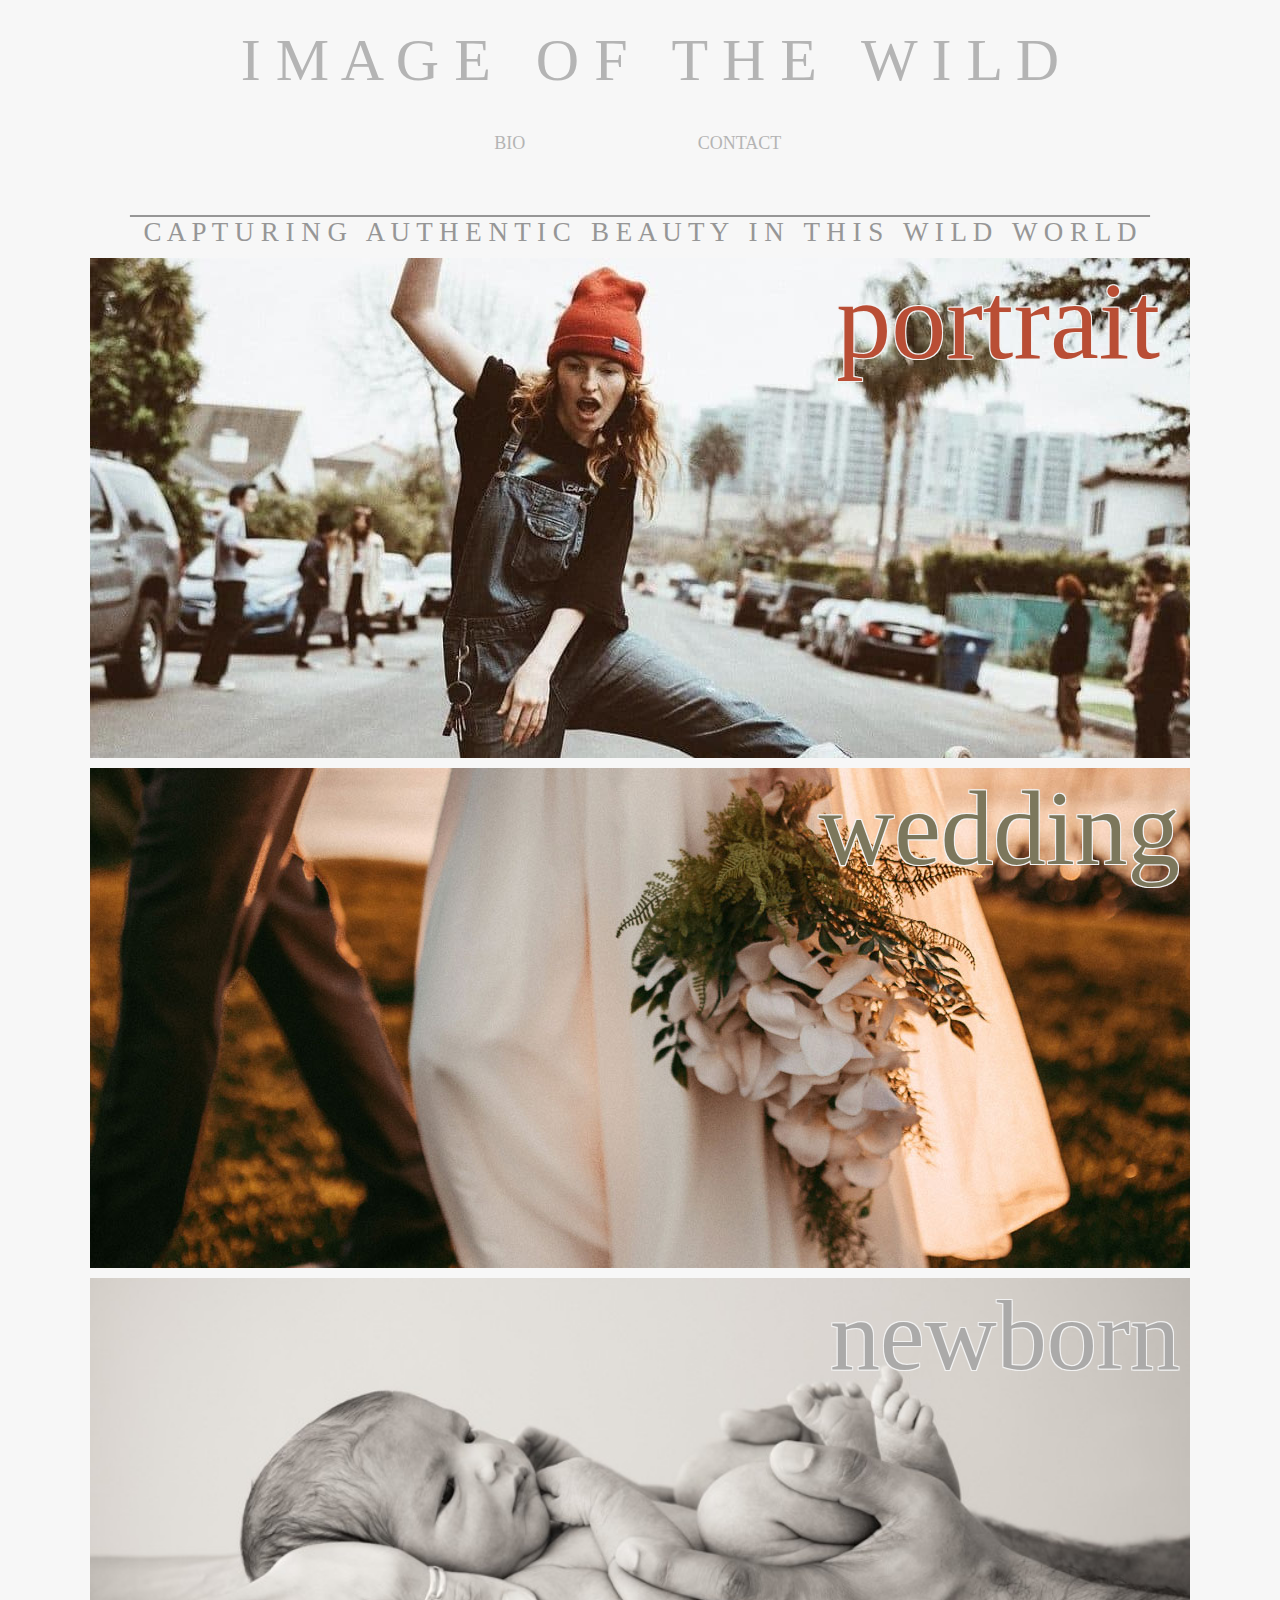
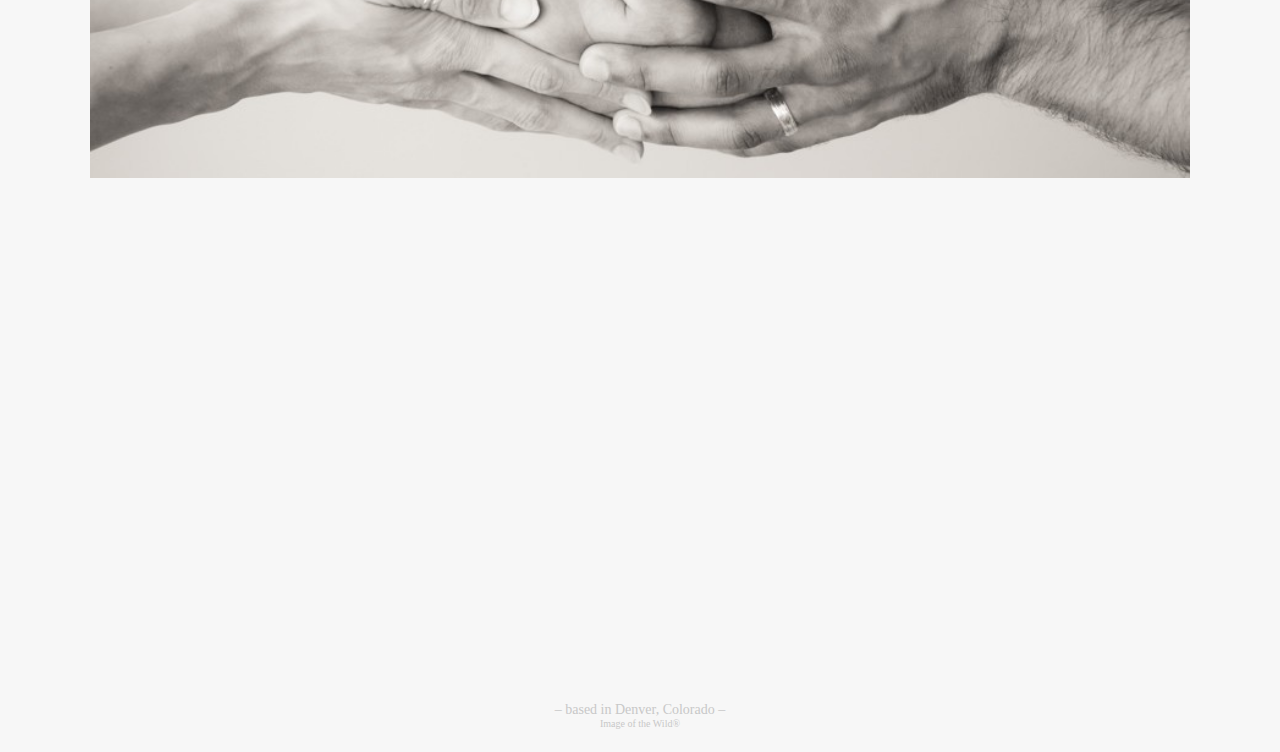
<file: index.html>
<!-- to-do list:
JS - embed payment screen (booking fee)
CSS (png files) - social media icon links, Facebook / Insta /Tweeter
JS - embedded webforms? idk what for... contracts?
 -->

<!DOCTYPE html>
<html lang="en">
<head>
  <meta charset="utf-8">
  <meta name="viewport" content="width=device-width, initial-scale=1.0">
  <meta http-equiv="X-UA-Compatible" content="ie=edge">
  <title>Image Of The Wild</title>
  <link rel="stylesheet" href="styles.css">
  <script src="https://ajax.googleapis.com/ajax/libs/jquery/3.6.0/jquery.min.js"></script>
</head>
<body>
  <header>
    <nav class="navbar">
      <div class="home">
        <div class="compname"><a href="../index.html">  I M A G E &nbsp; O F &nbsp; T H E &nbsp; W I L D  </a></div>
      </div>
      <div>
        <ul class="biocontact">
          <li><a href="pages/bio.html"> BIO </a></li>
          <li><a href="pages/contact.html"> CONTACT </a></li>
        </ul>
      </div>
    </nav>
  </header>
  <h1></h1>
  <section>
    <div class="tagline">&nbsp; C A P T U R I N G &nbsp; A U T H E N T I C &nbsp; B E A U T Y &nbsp; I N &nbsp; T H I S &nbsp; W I L D &nbsp; W O R L D &nbsp;</div>
  </section>
  <section class="package-types">
    <div class="portraits"><p><a href="pages/portraits.html">portrait</a></p></div>
    <div class="weddings"><p> <!-- disabled <a href="pages/weddings.html"> --> wedding</p></div>
    <div class="newborns"><p> <!-- disabled <a href="pages/newborns.html"> --> newborn</p></div>
  </section>
<footer>
  <div class="footer"><a href="pages/contact.html">– based in Denver, Colorado –</a>
    <br>Image of the Wild®</br>
  </div>
  </footer>
</body>
</html>
</file>
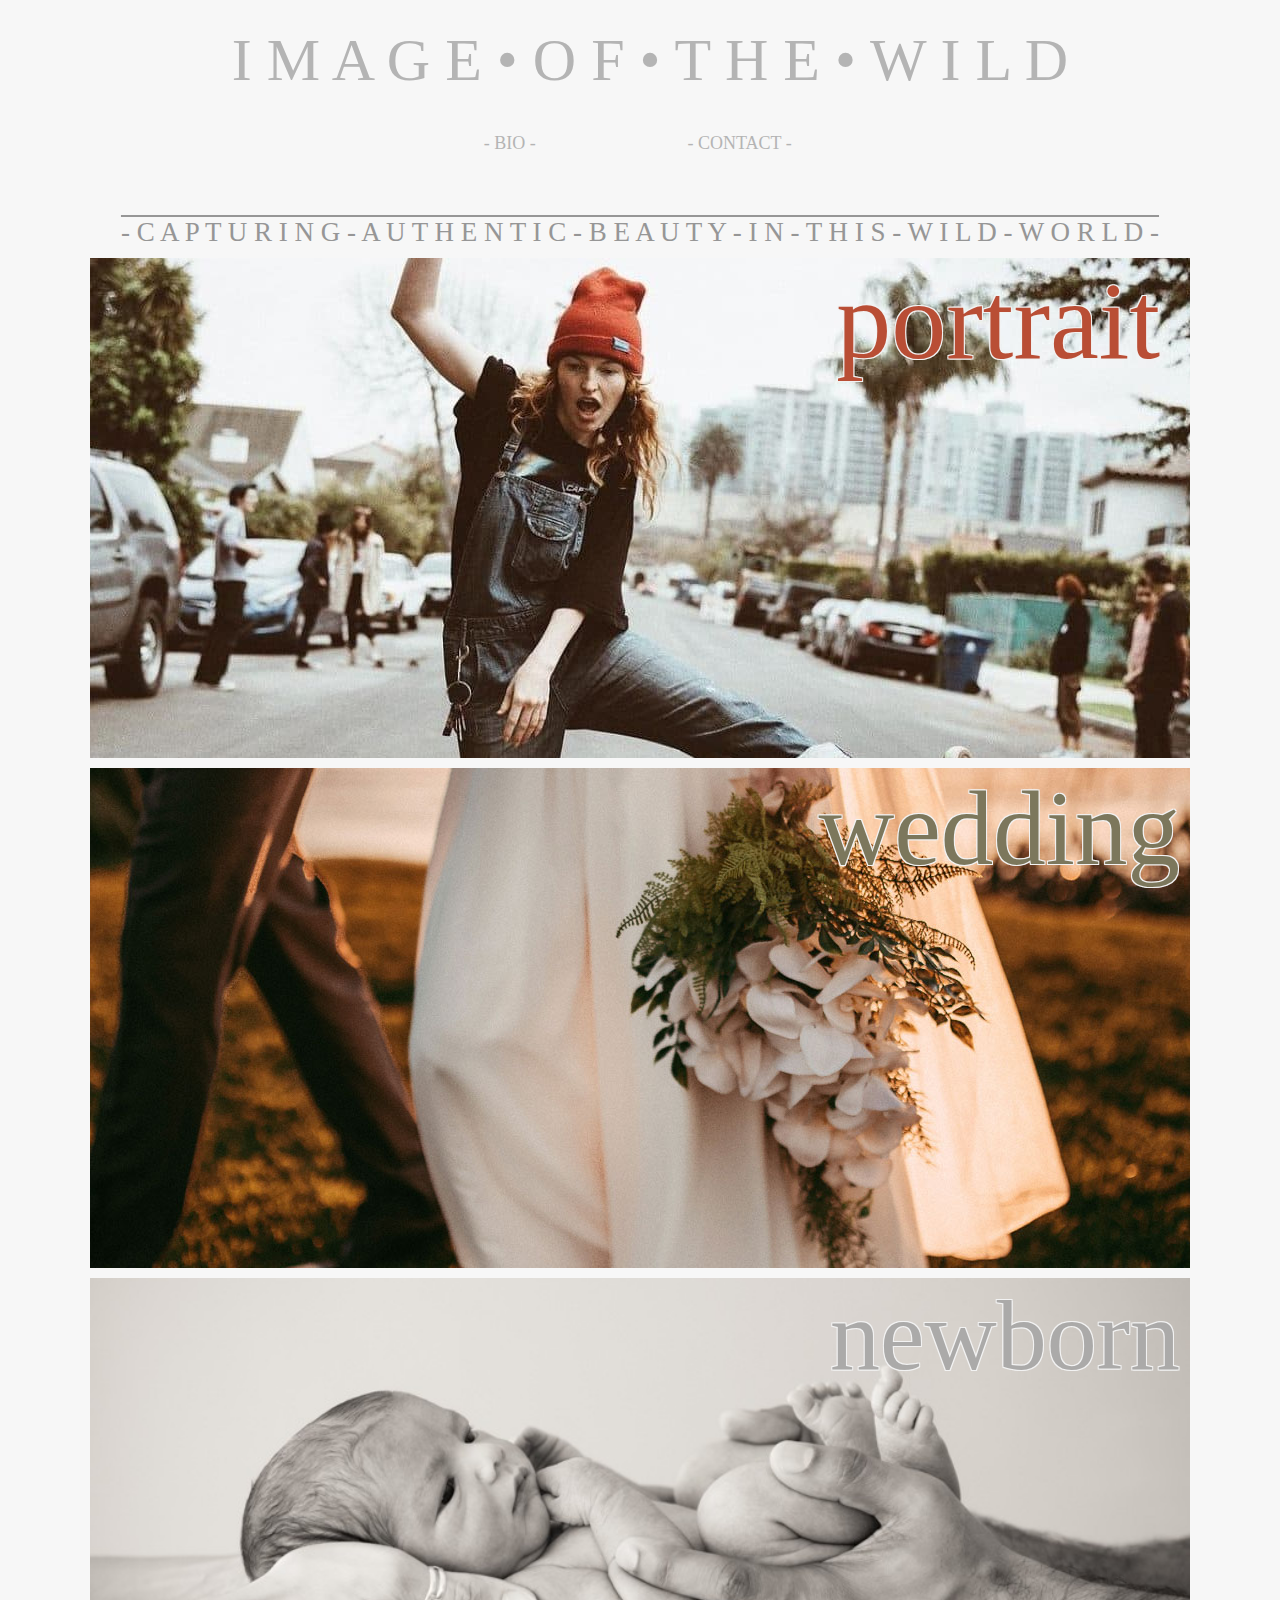
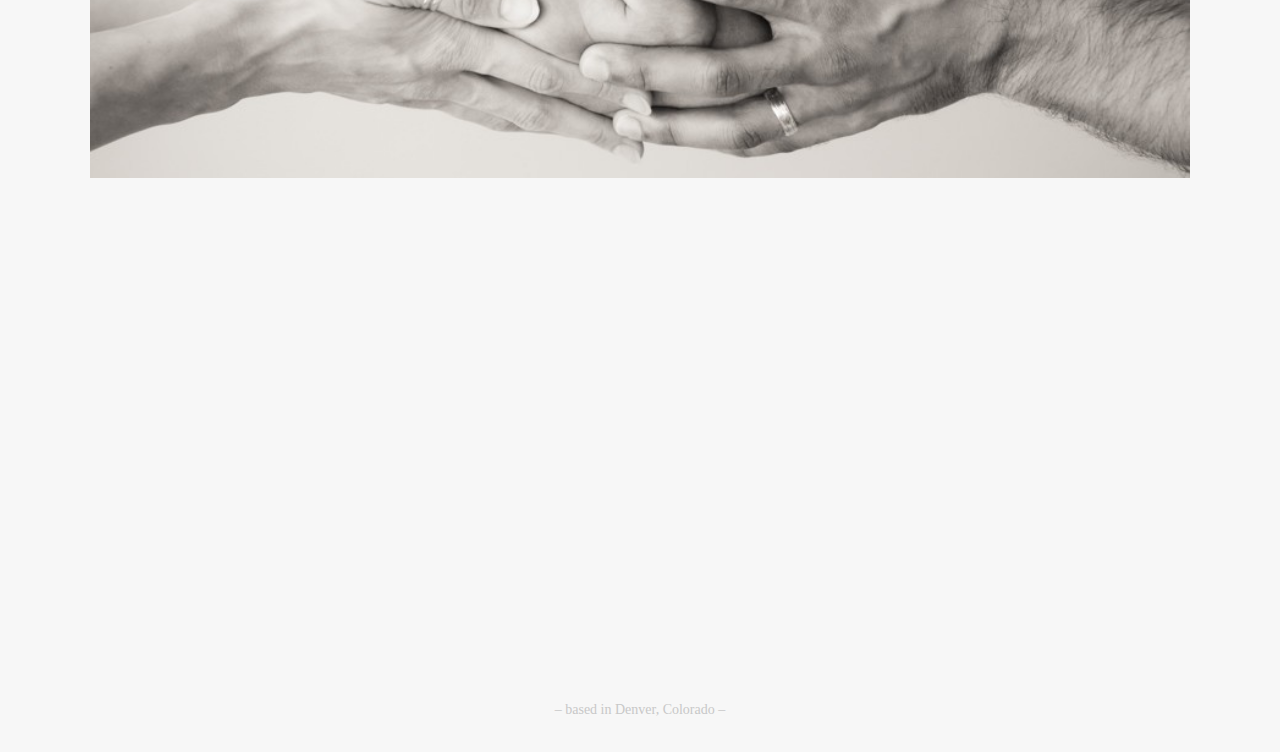
<file: wildindex.html>
<!-- to-do list:
??? - domain: NameCheap
??? - drop down Photography menu (in navbar, except home page),
JS - embed payment screen (booking fee)
JS? - social media icon links, Facebook / Insta /Tweeter
JS - embedded webforms,
??? - PROTECT display images,
HTML - copywrite, etc. in footer
>>> DONE! - CSS - images within (or next to) bio box,
>>> DONE! - CSS - fix width of home link,
>>> DONE! - CSS - link to dt Littlteton google map,
>>> DONE! - CSS - anchor nav bar,
 -->

<!DOCTYPE html>
<html lang="en">
<head>
  <meta charset="utf-8">
  <meta name="viewport" content="width=device-width, initial-scale=1.0">
  <meta http-equiv="X-UA-Compatible" content="ie=edge">
  <title>Image Of The Wild</title>
  <link rel="stylesheet" href="styles.css">
</head>
<body>
  <header>
    <nav class="navbar">
      <div class="home">
        <div class="compname"><a href="../wildindex.html">  I M A G E • O F • T H E • W I L D  </a></div>
      </div>
      <div>
        <ul class="biocontact">
          <li><a href="pages/bio.html">- BIO -</a></li>
          <li><a href="pages/contact.html">- CONTACT -</a></li>
        </ul>
      </div>
    </nav>
  </header>
  <h1></h1>
  <section>
    <div class="tagline"> - C A P T U R I N G - A U T H E N T I C - B E A U T Y - I N - T H I S - W I L D - W O R L D - </div>
  </section>
  <section class="package-types">
    <div class="portraits"><p><a href="pages/portraits.html">portrait</a></p></div>
    <div class="weddings"><p><a href="pages/weddings.html">wedding</p></div>
    <div class="newborns"><p><a href="pages/newborns.html">newborn</p></div>
  </section>
<footer>
  <div class="footer"><a href="pages/contact.html">– based in Denver, Colorado –</a>
  </div>
</footer>
</body>
</html>
</file>
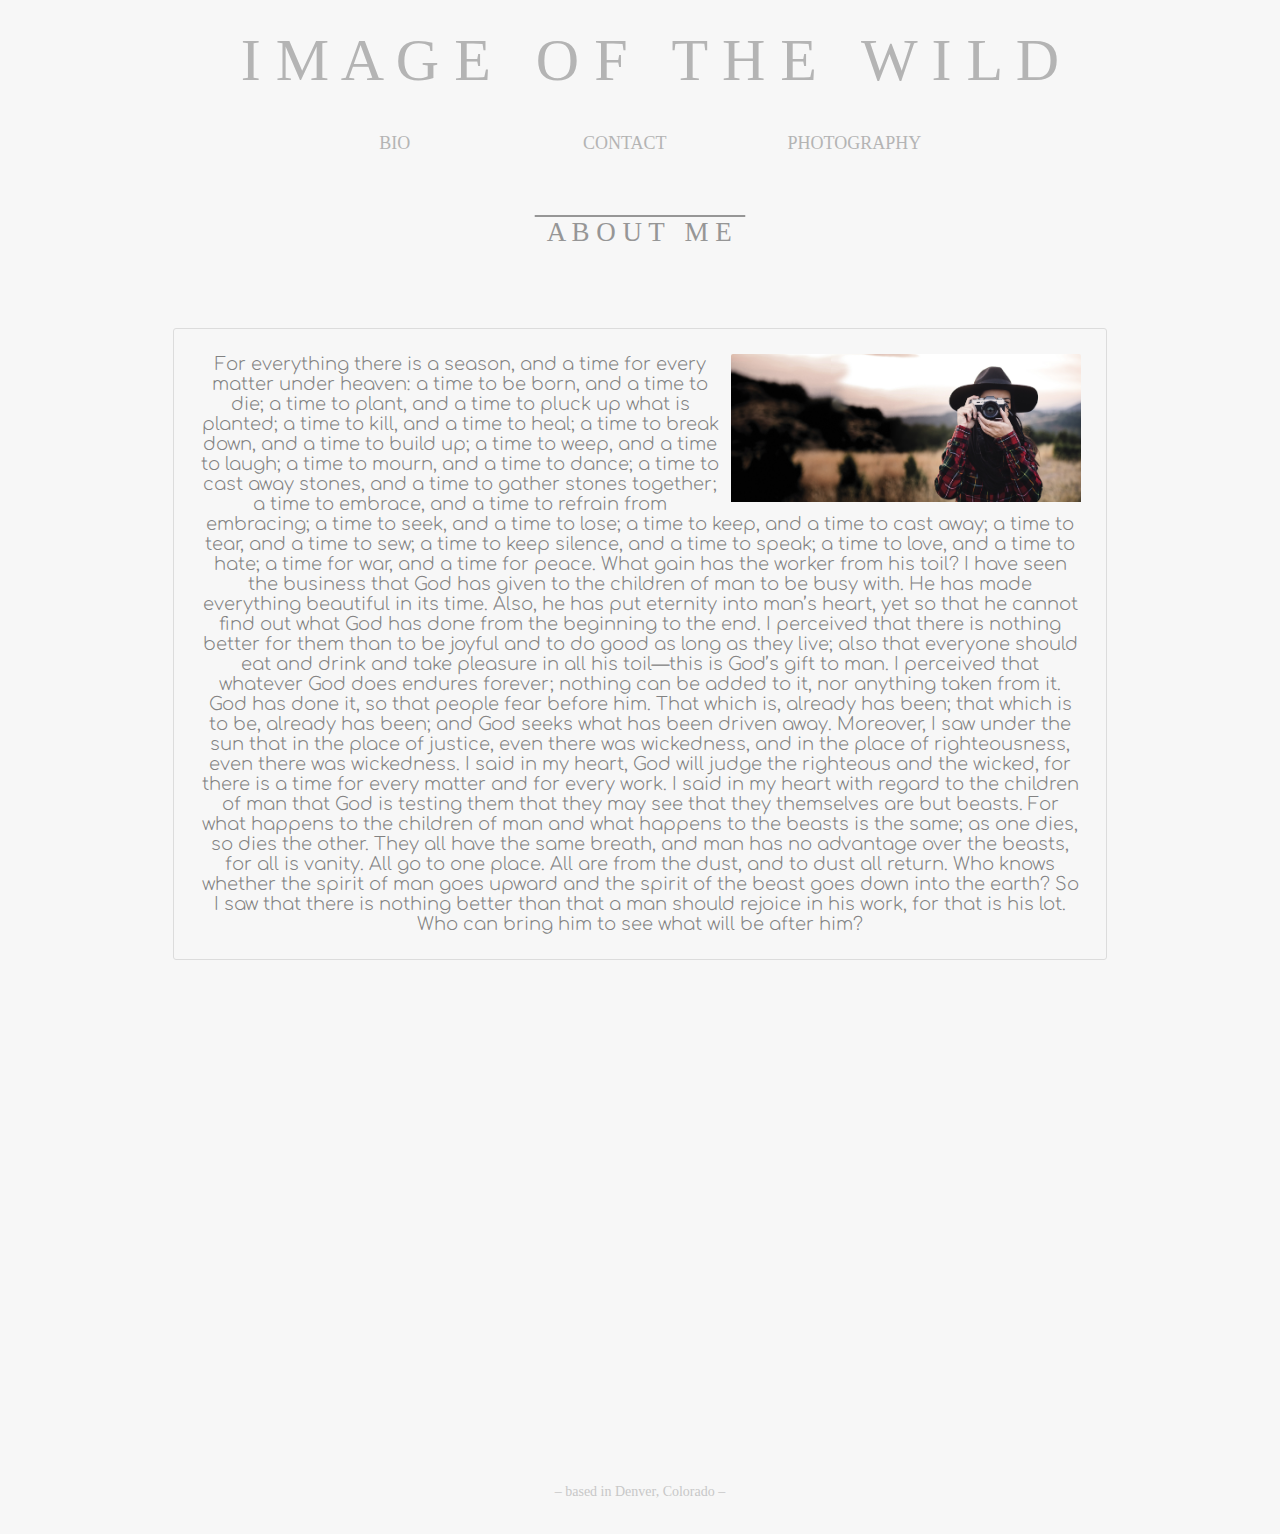
<file: pages/bio.html>
<!DOCTYPE html>
<html lang="en">
<head>
  <meta charset="utf-8">
  <meta name="viewport" content="width=device-width, initial-scale=1.0">
  <meta http-equiv="X-UA-Compatible" content="ie=edge">
  <title>Image Of The Wild</title>
  <link rel="preconnect" href="https://fonts.googleapis.com">
  <link rel="preconnect" href="https://fonts.gstatic.com" crossorigin>
  <link href="https://fonts.googleapis.com/css2?family=Comfortaa:wght@300&display=swap" rel="stylesheet">
  <link rel="stylesheet" href="../styles.css">
  <script src="https://ajax.googleapis.com/ajax/libs/jquery/3.6.0/jquery.min.js"></script>
  <script>
    $(document).ready(function(){
      $("#dropmenu").click(function(){
        $("#droplink").slideToggle();
      });
    });
  </script>
</head>
<body>
  <header>
    <nav class="navbar">
      <div class="home">
        <div class="compname"><a href="../index.html">  I M A G E &nbsp; O F &nbsp; T H E &nbsp; W I L D  </a></div>
      </div>
      <div>
        <ul class="biocontact">
          <li><a href="../pages/bio.html"> BIO </a></li>
          <li><a href="../pages/contact.html"> CONTACT </a></li>
          <li id="dropmenu"><a href="#"> PHOTOGRAPHY </a>
            <div id="droplink">
              <a href="../pages/portraits.html">portrait</a>
              <a href="#">wedding</a>
              <a href="#">newborn</a>
            </div>
          </li>
        </ul>
      </div>
    </nav>
  </header>
  <h1></h1>
  <section>
    <div class="tagline">&nbsp; A B O U T &nbsp; M E &nbsp;</div>
  </section>
  <section>
    <div id="story">
      <div id="floated"></div>For everything there is a season, and a time for every matter under heaven: a time to be born, and a time to die; a time to plant, and a time to pluck up what is planted; a time to kill, and a time to heal; a time to break down, and a time to build up; a time to weep, and a time to laugh; a time to mourn, and a time to dance; a time to cast away stones, and a time to gather stones together; a time to embrace, and a time to refrain from embracing; a time to seek, and a time to lose; a time to keep, and a time to cast away; a time to tear, and a time to sew; a time to keep silence, and a time to speak; a time to love, and a time to hate; a time for war, and a time for peace. What gain has the worker from his toil? I have seen the business that God has given to the children of man to be busy with. He has made everything beautiful in its time. Also, he has put eternity into man’s heart, yet so that he cannot find out what God has done from the beginning to the end. I perceived that there is nothing better for them than to be joyful and to do good as long as they live; also that everyone should eat and drink and take pleasure in all his toil—this is God’s gift to man. I perceived that whatever God does endures forever; nothing can be added to it, nor anything taken from it. God has done it, so that people fear before him. That which is, already has been; that which is to be, already has been; and God seeks what has been driven away. Moreover, I saw under the sun that in the place of justice, even there was wickedness, and in the place of righteousness, even there was wickedness. I said in my heart, God will judge the righteous and the wicked, for there is a time for every matter and for every work. I said in my heart with regard to the children of man that God is testing them that they may see that they themselves are but beasts. For what happens to the children of man and what happens to the beasts is the same; as one dies, so dies the other. They all have the same breath, and man has no advantage over the beasts, for all is vanity. All go to one place. All are from the dust, and to dust all return. Who knows whether the spirit of man goes upward and the spirit of the beast goes down into the earth? So I saw that there is nothing better than that a man should rejoice in his work, for that is his lot. Who can bring him to see what will be after him?
    </div>
  </section>
  <footer>
    <div class="footer"><a href="../pages/contact.html">– based in Denver, Colorado –</a>
    </div>
  </footer>
</body>
</html>
</file>
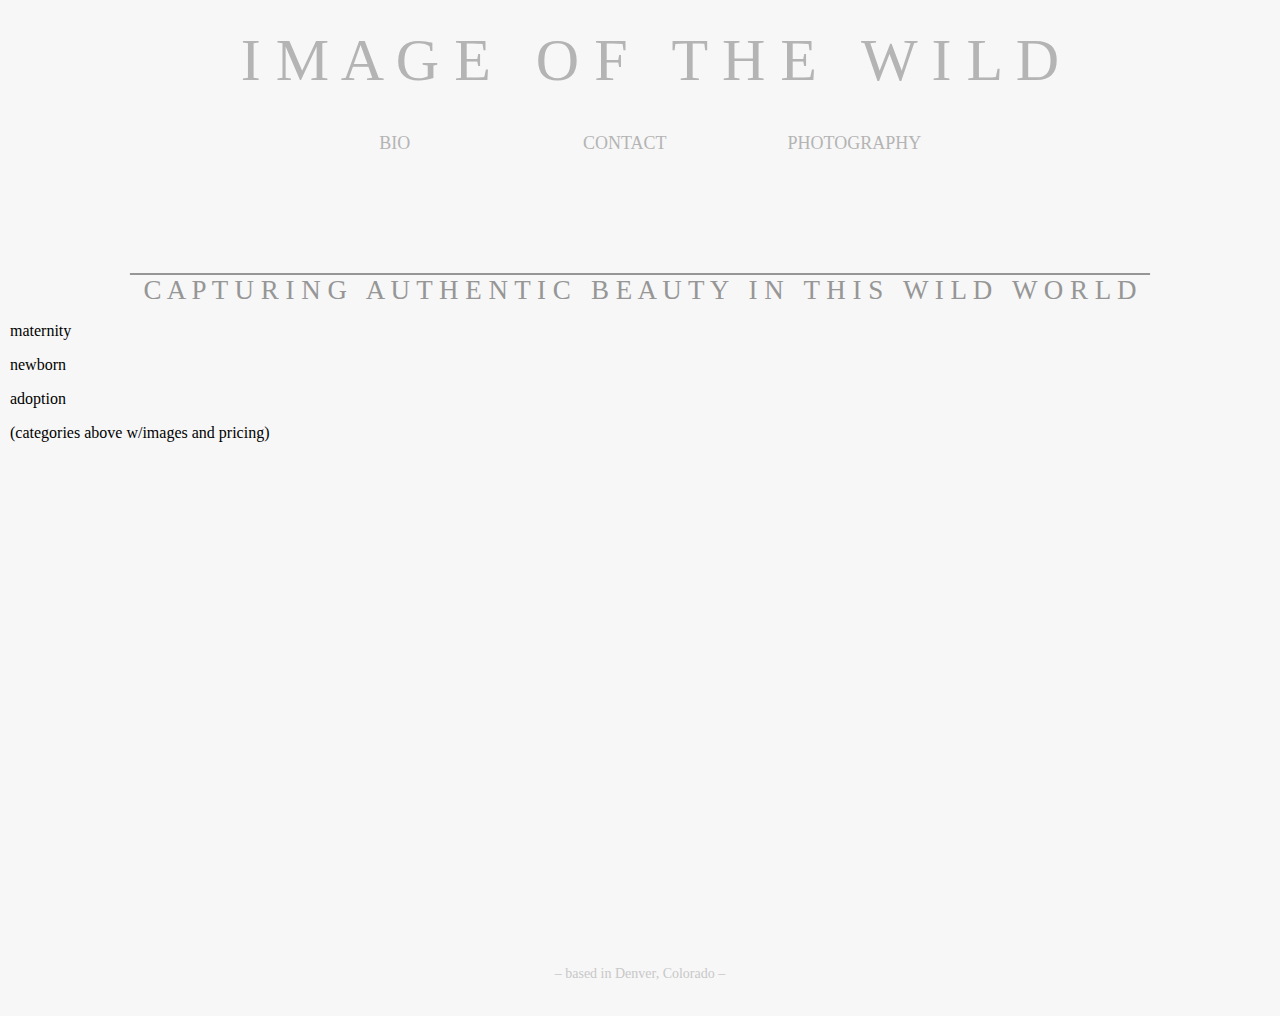
<file: pages/newborns.html>
<!DOCTYPE html>
<html lang="en">
<head>
  <meta charset="utf-8">
  <meta name="viewport" content="width=device-width, initial-scale=1.0">
  <meta http-equiv="X-UA-Compatible" content="ie=edge">
  <title>Image Of The Wild</title>
  <link rel="stylesheet" href="../styles.css">
  <script src="https://ajax.googleapis.com/ajax/libs/jquery/3.6.0/jquery.min.js"></script>
  <script>
    $(document).ready(function(){
      $("#dropmenu").click(function(){
        $("#droplink").slideToggle();
      });
    });
  </script>
</head>
<body>
  <header>
    <nav class="navbar">
      <div class="home">
        <div class="compname"><a href="../index.html"> I M A G E &nbsp; O F &nbsp; T H E &nbsp; W I L D  </a></div>
      </div>
      <div>
        <ul class="biocontact">
          <li><a href="../pages/bio.html"> BIO </a></li>
          <li><a href="../pages/contact.html"> CONTACT </a></li>
          <li id="dropmenu"><a href="#"> PHOTOGRAPHY </a>
            <div id="droplink">
            <a href="../pages/portraits.html">portrait</a>
            <a href="#">wedding</a>
            <a href="#">newborn</a>
          </li>
        </ul>
      </div>
    </nav>
  </header>
  <h1>MATERNITY, NEWBORN, and ADOPTION</h1>
  <section>
    <div class="tagline">&nbsp; C A P T U R I N G &nbsp; A U T H E N T I C &nbsp; B E A U T Y &nbsp; I N &nbsp; T H I S &nbsp; W I L D &nbsp; W O R L D &nbsp;</div>
  </section>
  <section class="portrait-types">
    <div class="maternity"><p>maternity</p></div>
    <div class="newborn"><p>newborn</p></div>
    <div class="adoption"><p>adoption</p></div>
    <div>(categories above w/images and pricing)</div>
  </section>
<footer>
  <div class="footer"><a href="../pages/contact.html">– based in Denver, Colorado –</a>
  </div>
</footer>
</body>
</html>
</file>
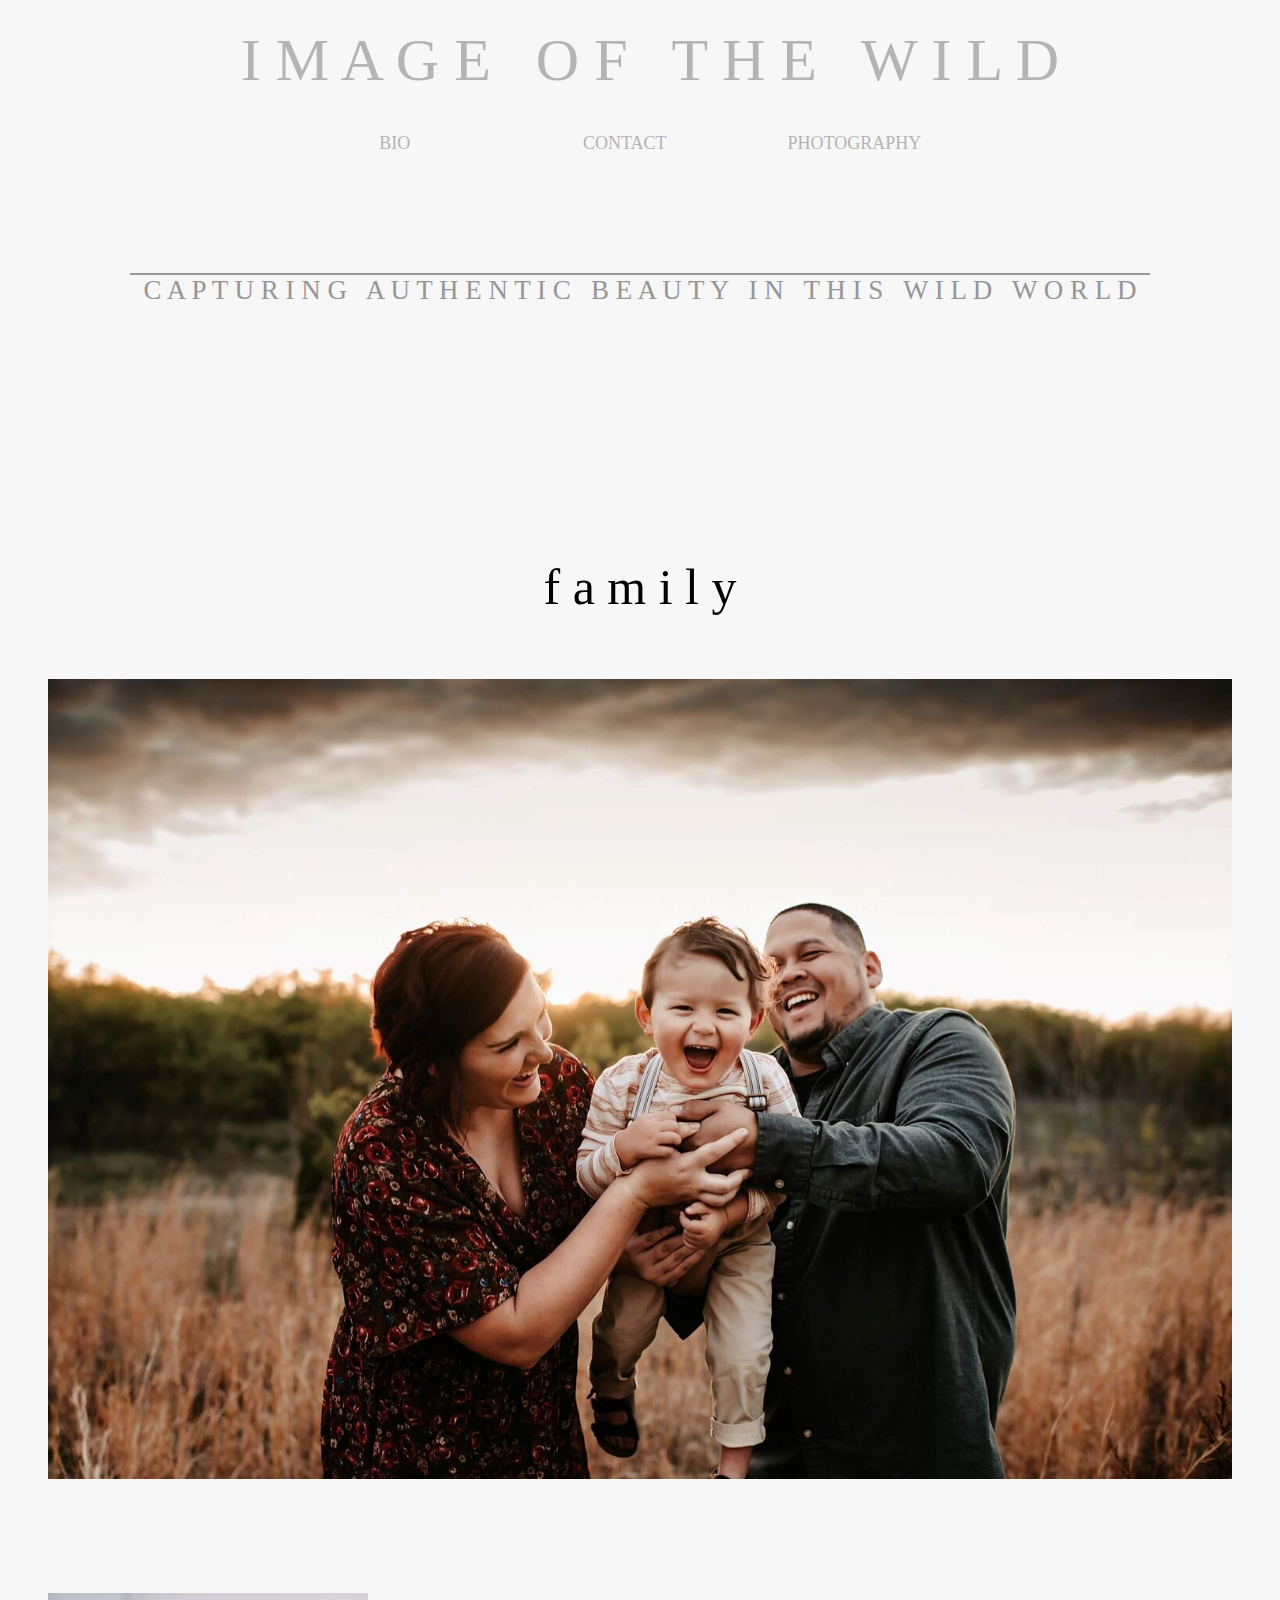
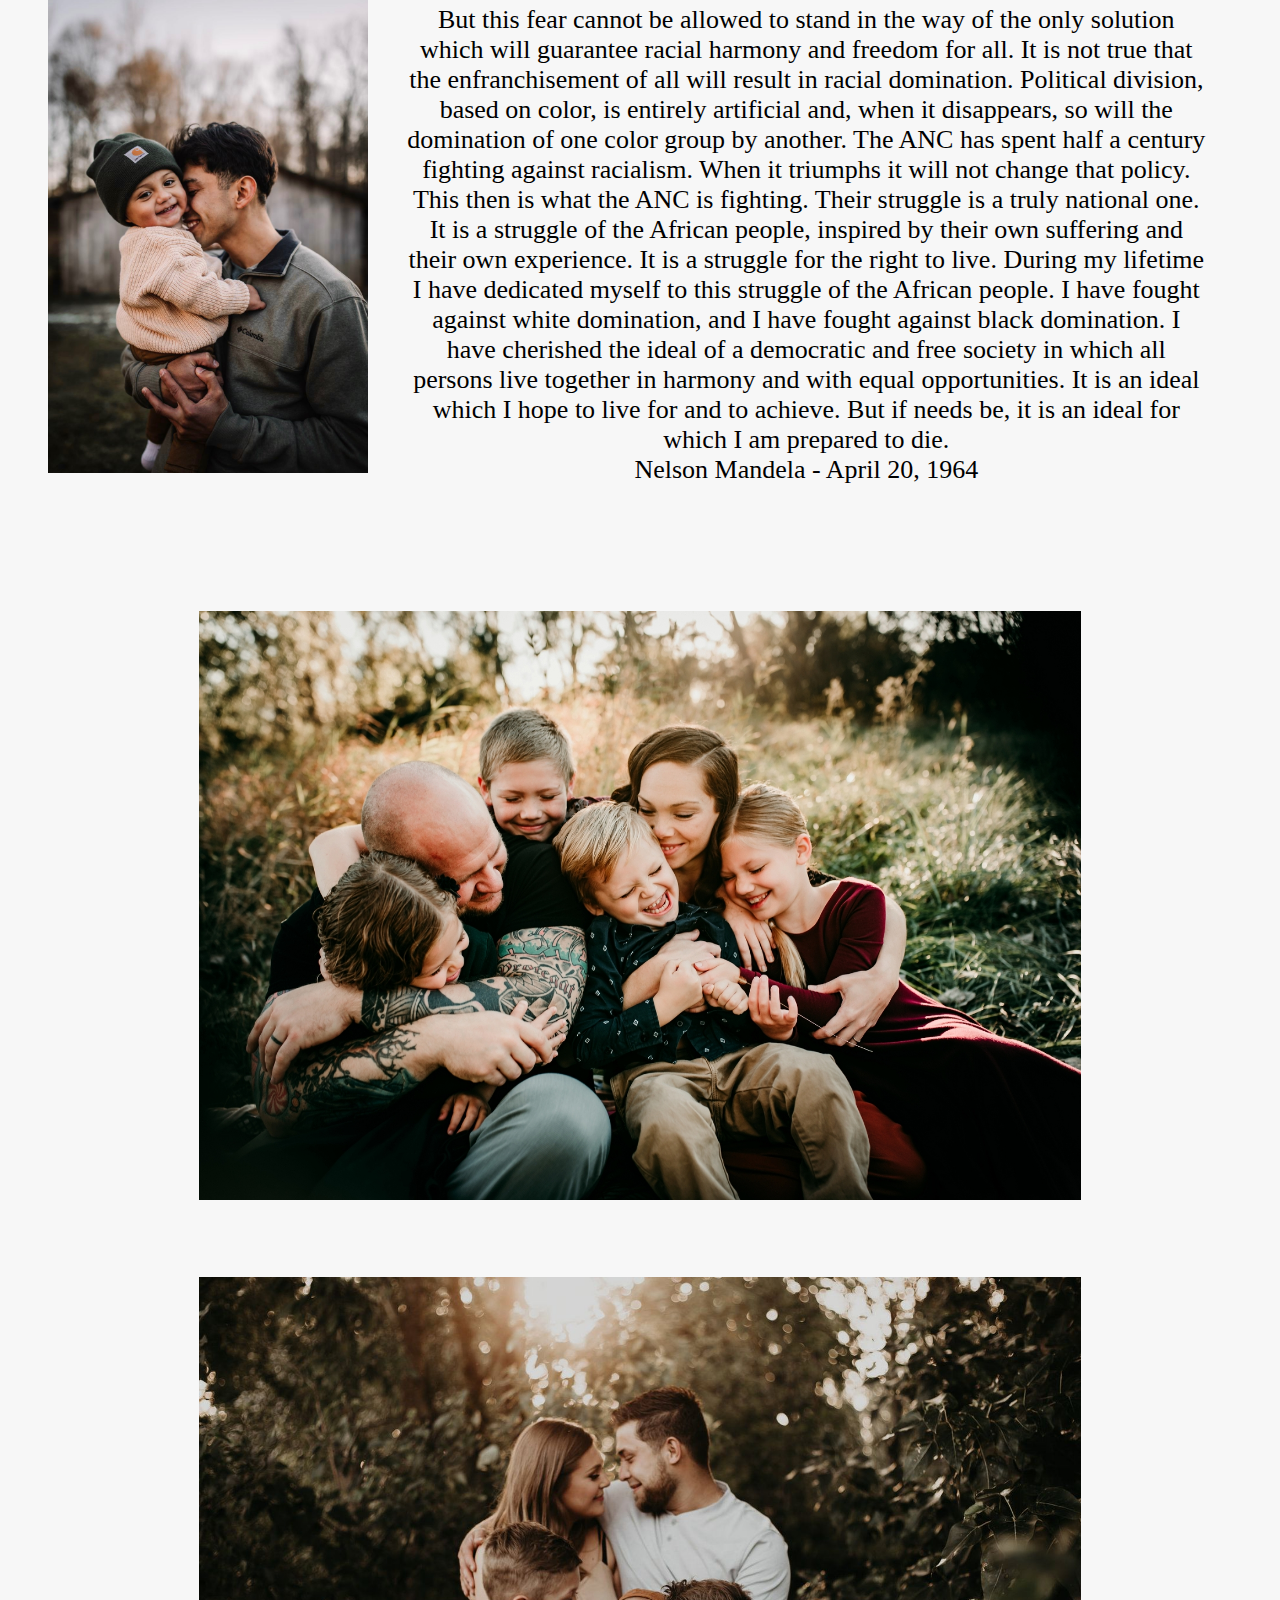
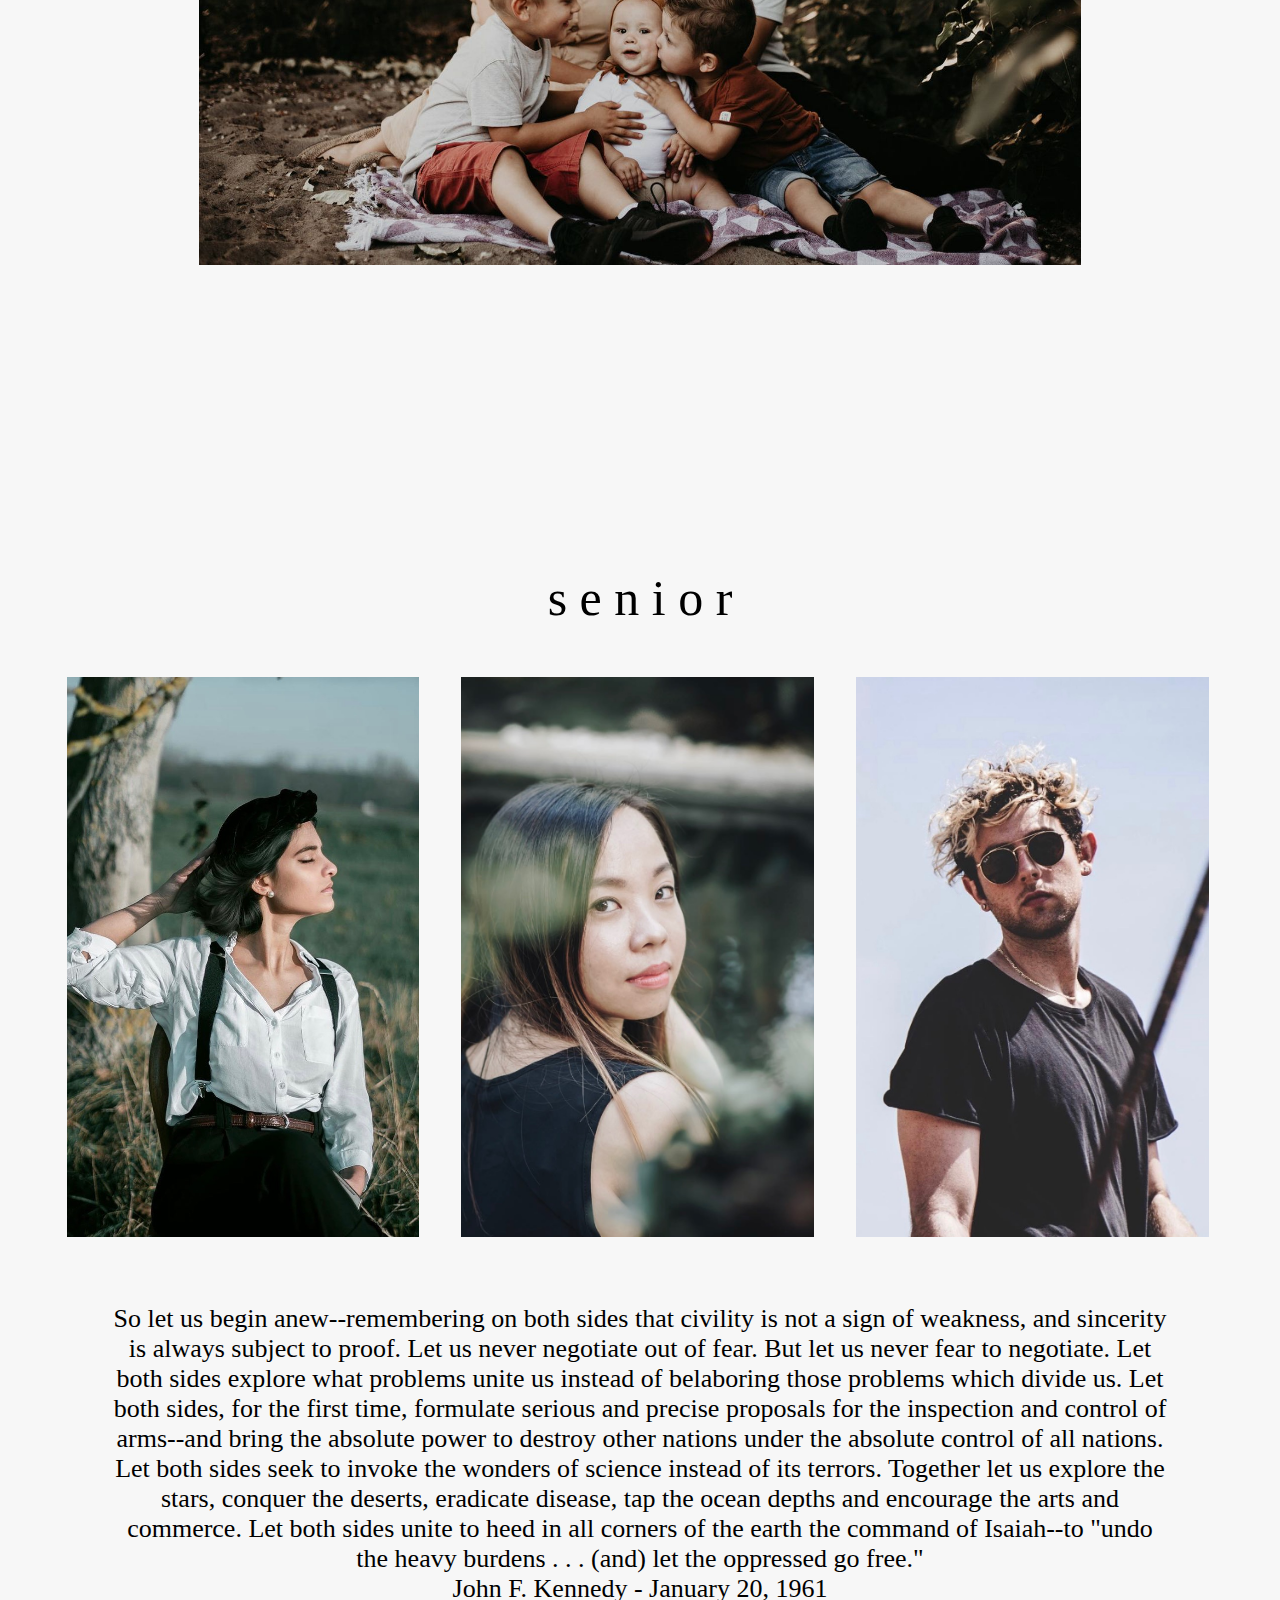
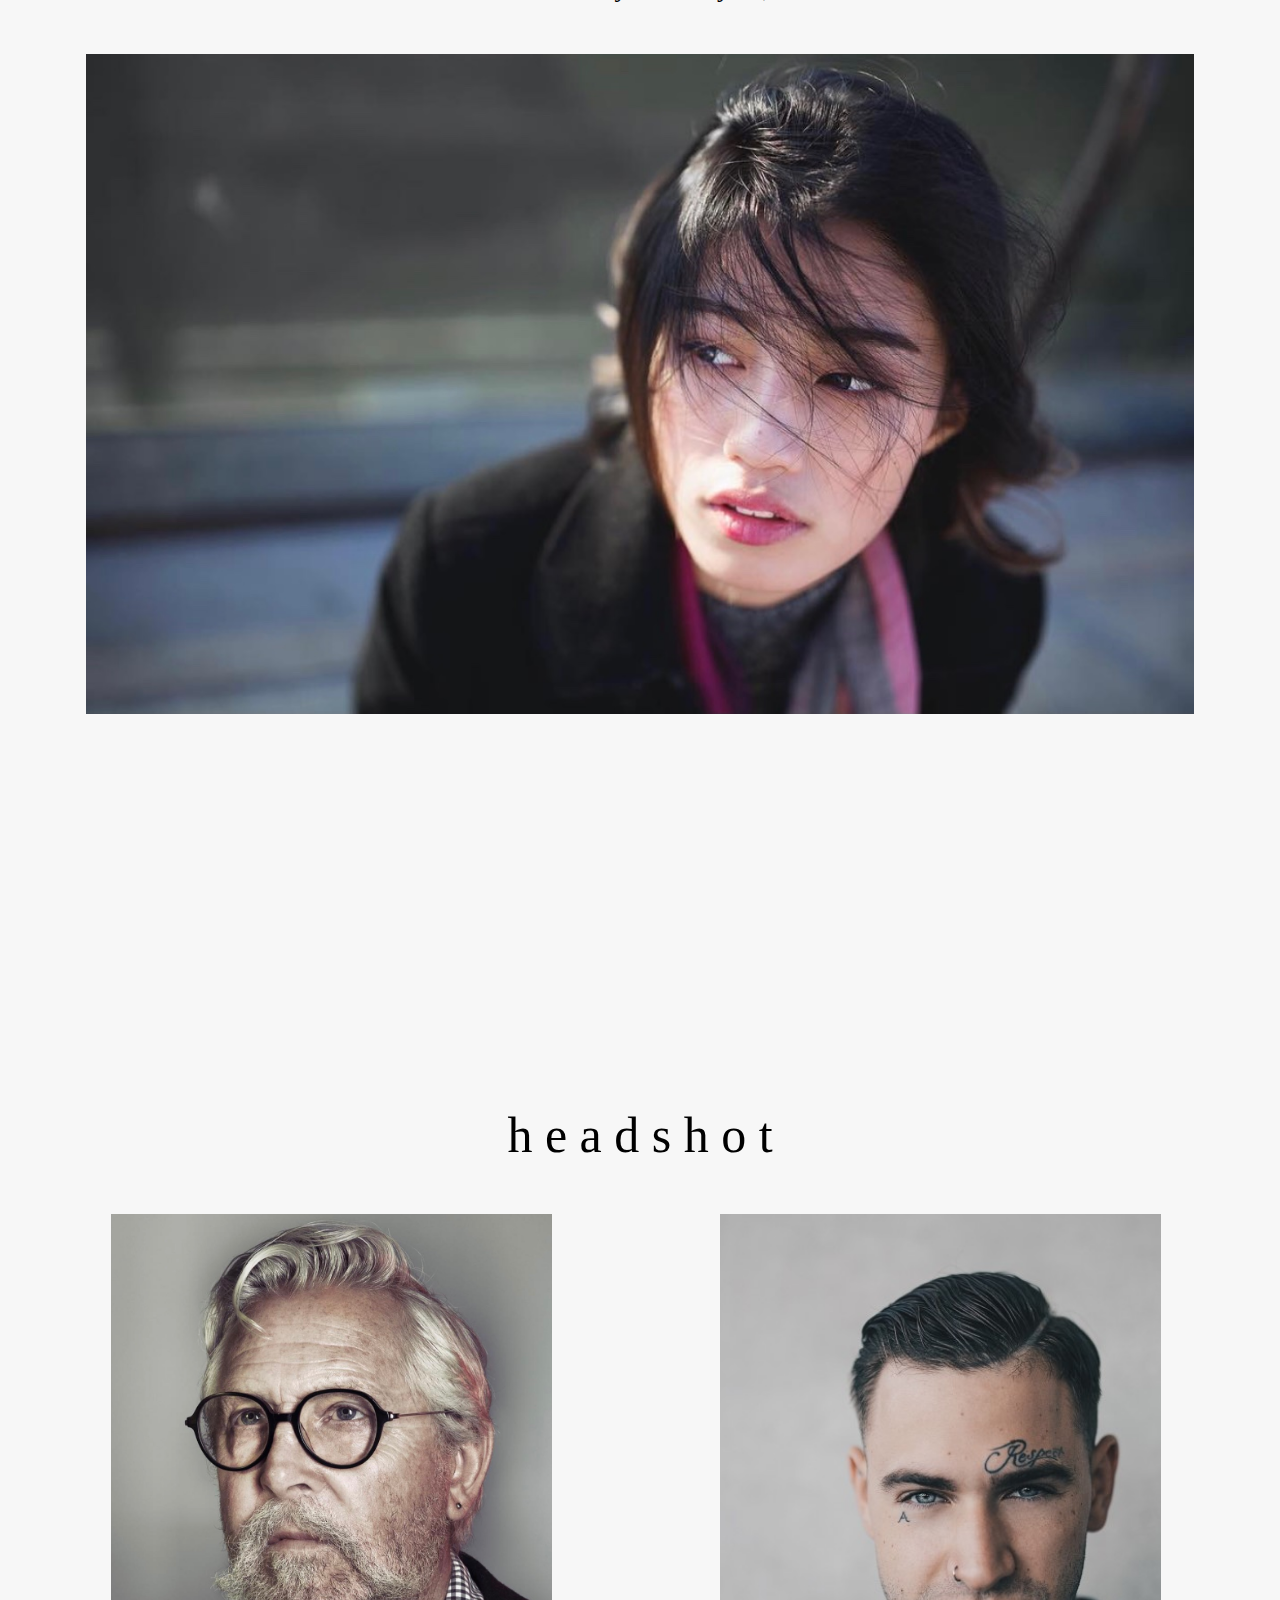
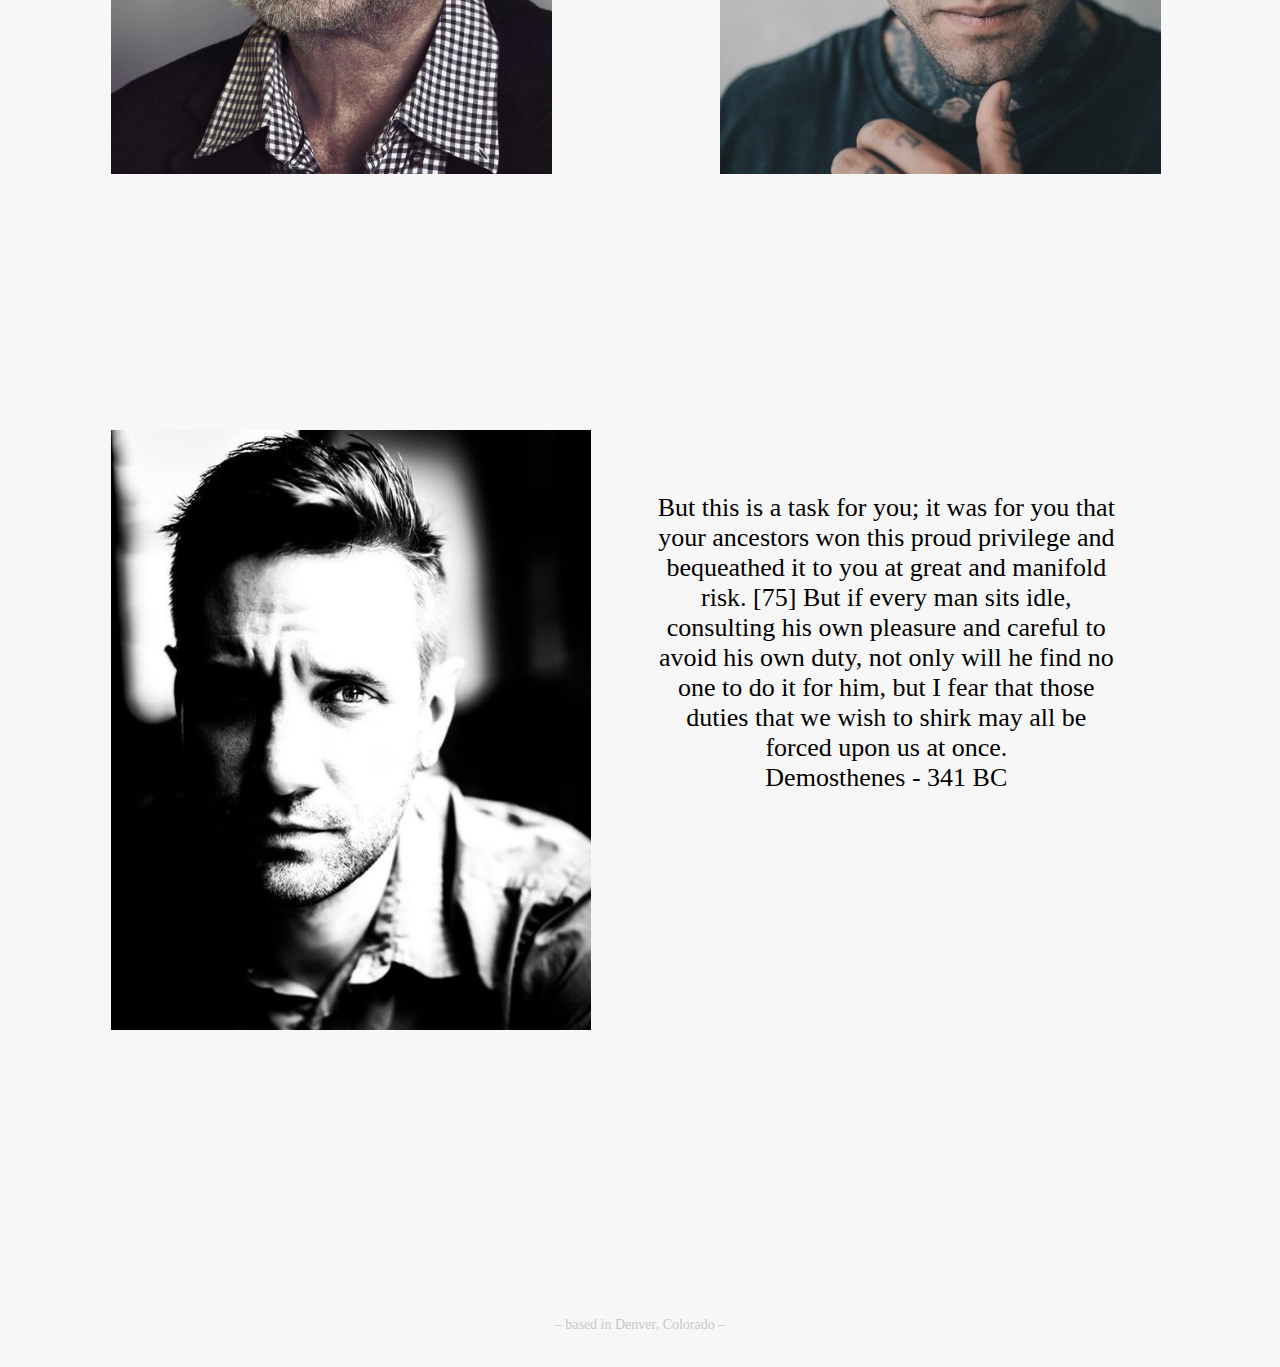
<file: pages/portraits.html>
<!DOCTYPE html>
<html lang="en">
<head>
  <meta charset="utf-8">
  <meta name="viewport" content="width=device-width, initial-scale=1.0">
  <meta http-equiv="X-UA-Compatible" content="ie=edge">
  <title>Image Of The Wild</title>
  <link rel="stylesheet" href="../styles.css">
  <script src="https://ajax.googleapis.com/ajax/libs/jquery/3.6.0/jquery.min.js"></script>
  <script>
    $(document).ready(function(){
      $("#dropmenu").click(function(){
        $("#droplink").slideToggle();
      });
    });
  </script>
</head>
<body>
  <header>
    <nav class="navbar">
      <div class="home">
        <div class="compname"><a href="../index.html"> I M A G E &nbsp; O F &nbsp; T H E &nbsp; W I L D  </a></div>
      </div>
      <div>
        <ul class="biocontact">
          <li><a href="../pages/bio.html"> BIO </a></li>
          <li><a href="../pages/contact.html"> CONTACT </a></li>
          <li id="dropmenu"><a href="#"> PHOTOGRAPHY </a>
            <div id="droplink">
            <a href="../pages/portraits.html">portrait</a>
            <a href="#">wedding</a>
            <a href="#">newborn</a>
          </li>
        </ul>
      </div>
    </nav>
  </header>
  <h1>INDIVIDUALS, FAMILY, AND BUSINESS</h1>
  <section>
    <div class="tagline">&nbsp; C A P T U R I N G &nbsp; A U T H E N T I C &nbsp; B E A U T Y &nbsp; I N &nbsp; T H I S &nbsp; W I L D &nbsp; W O R L D &nbsp;</div>
  </section>
  <section class="portrait-types">
    <div class="family">
      <p>f a m i l y</p>
      <div id="onekid"></div>
      <div id="stillgood"></div>
      <p id="famtext">But this fear cannot be allowed to stand in the way of the only solution which will guarantee racial harmony and freedom for all. It is not true that the enfranchisement of all will result in racial domination. Political division, based on color, is entirely artificial and, when it disappears, so will the domination of one color group by another. The ANC has spent half a century fighting against racialism. When it triumphs it will not change that policy. This then is what the ANC is fighting. Their struggle is a truly national one. It is a struggle of the African people, inspired by their own suffering and their own experience. It is a struggle for the right to live. During my lifetime I have dedicated myself to this struggle of the African people. I have fought against white domination, and I have fought against black domination. I have cherished the ideal of a democratic and free society in which all persons live together in harmony and with equal opportunities. It is an ideal which I hope to live for and to achieve. But if needs be, it is an ideal for which I am prepared to die. <br> Nelson Mandela - April 20, 1964</p>
      <div id="toomany"></div>
      <div id="dabois"></div>
    </div>
    <div class="senior">
      <p>s e n i o r</p>
      <div id="facingright"></div>
      <div id="overshoulder"></div>
      <div id="somedude"></div>
      <p id="seniortext">So let us begin anew--remembering on both sides that civility is not a sign of weakness, and sincerity is always subject to proof. Let us never negotiate out of fear. But let us never fear to negotiate. Let both sides explore what problems unite us instead of belaboring those problems which divide us. Let both sides, for the first time, formulate serious and precise proposals for the inspection and control of arms--and bring the absolute power to destroy other nations under the absolute control of all nations. Let both sides seek to invoke the wonders of science instead of its terrors. Together let us explore the stars, conquer the deserts, eradicate disease, tap the ocean depths and encourage the arts and commerce. Let both sides unite to heed in all corners of the earth the command of Isaiah--to "undo the heavy burdens . . . (and) let the oppressed go free." <br> John F. Kennedy - January 20, 1961</p>
      <div id="sideways"></div>
    </div>
    <div class="headshot">
      <p>h e a d s h o t</p>
      <div id="glasses"></div>
      <div id="facetat"></div>
      <div id="dashing"></div>
      <p id="headshottext">But this is a task for you; it was for you that your ancestors won this proud privilege and bequeathed it to you at great and manifold risk. [75] But if every man sits idle, consulting his own pleasure and careful to avoid his own duty, not only will he find no one to do it for him, but I fear that those duties that we wish to shirk may all be forced upon us at once.<br> Demosthenes - 341 BC</p>
    </div>
  </section>
<footer>
  <div class="footer"><a href="../pages/contact.html">– based in Denver, Colorado –</a>
  </div>
</footer>
</body>
</html>
</file>
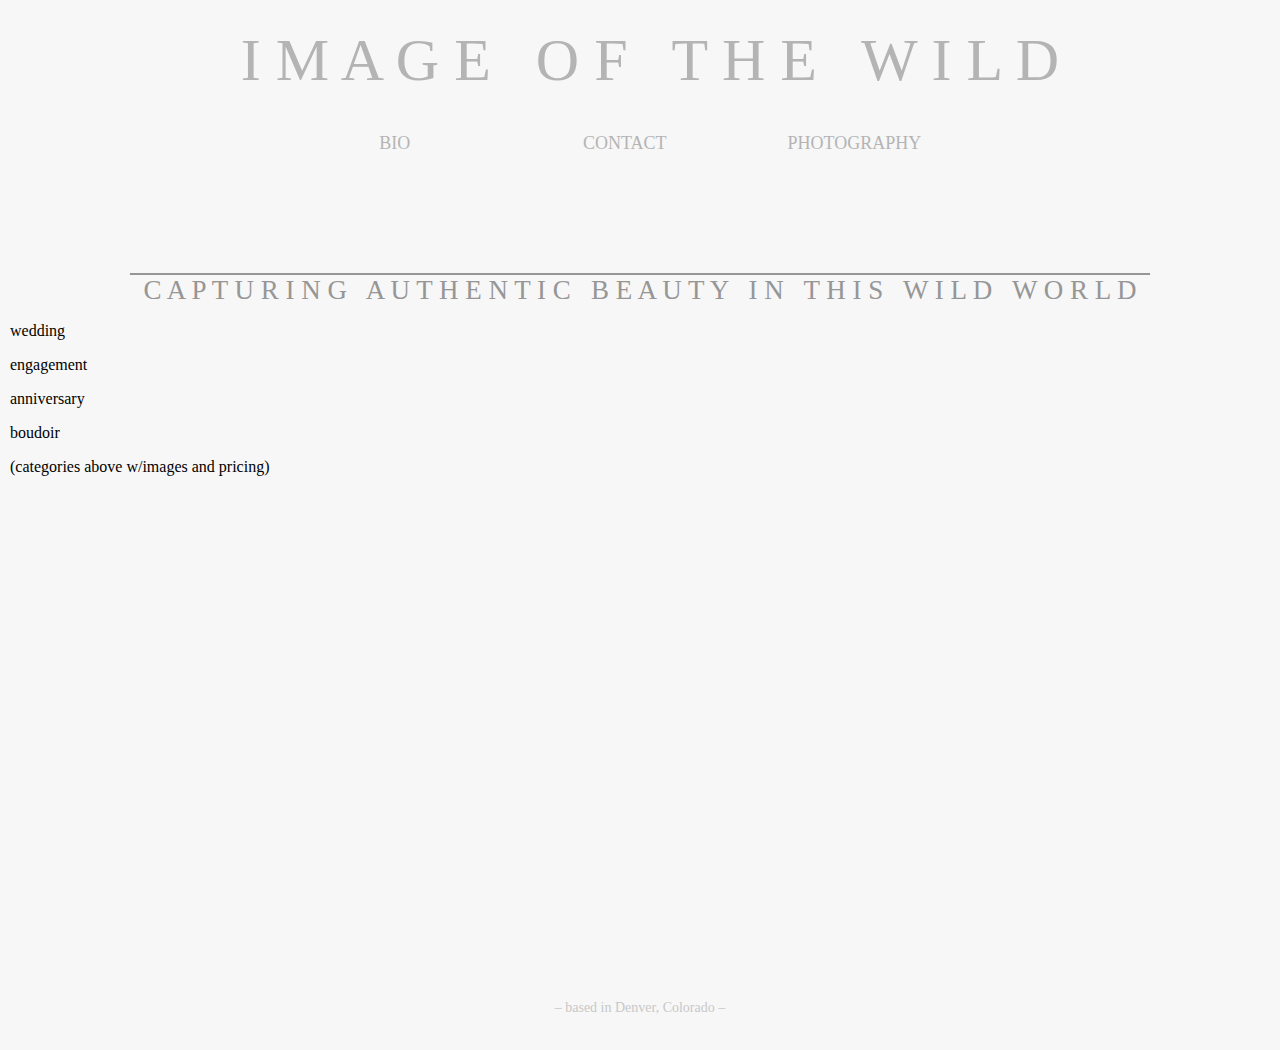
<file: pages/weddings.html>
<!DOCTYPE html>
<html lang="en">
<head>
  <meta charset="utf-8">
  <meta name="viewport" content="width=device-width, initial-scale=1.0">
  <meta http-equiv="X-UA-Compatible" content="ie=edge">
  <title>Image Of The Wild</title>
  <link rel="stylesheet" href="../styles.css">
  <script src="https://ajax.googleapis.com/ajax/libs/jquery/3.6.0/jquery.min.js"></script>
  <script>
    $(document).ready(function(){
      $("#dropmenu").click(function(){
        $("#droplink").slideToggle();
      });
    });
  </script>
</head>
<body>
  <header>
    <nav class="navbar">
      <div class="home">
        <div class="compname"><a href="../index.html"> I M A G E &nbsp; O F &nbsp; T H E &nbsp; W I L D  </a></div>
      </div>
      <div>
        <ul class="biocontact">
          <li><a href="../pages/bio.html"> BIO </a></li>
          <li><a href="../pages/contact.html"> CONTACT </a></li>
          <li id="dropmenu"><a href="#"> PHOTOGRAPHY </a>
            <div id="droplink">
            <a href="../pages/portraits.html">portrait</a>
            <a href="#">wedding</a>
            <a href="#">newborn</a>
          </li>
        </ul>
      </div>
    </nav>
  </header>
  <h1>WEDDINGS, ENGAGEMENT, and ROMANTIC CELEBRATIONS</h1>
  <section>
    <div class="tagline">&nbsp; C A P T U R I N G &nbsp; A U T H E N T I C &nbsp; B E A U T Y &nbsp; I N &nbsp; T H I S &nbsp; W I L D &nbsp; W O R L D &nbsp;</div>
  </section>
  <section class="wedding-types">
    <div class="wedding"><p>wedding</p></div>
    <div class="engagement"><p>engagement</p></div>
    <div class="anniversary"><p>anniversary</p></div>
    <div class="boudoir"><p>boudoir</p></div>
    <div>(categories above w/images and pricing)</div>
  </section>
<footer>
  <div class="footer"><a href="../pages/contact.html">– based in Denver, Colorado –</a>
  </div>
</footer>
</body>
</html>
</file>
<file: styles.css>
body {
  background: rgba(247, 247, 247, 1);
  margin: 0 0 0 0;
  padding: 10px 10px 10px 10px;
  width: auto;
}
.navbar {
  overflow: hidden;
  position: fixed;
  top: 0;
  width: 100%;
}
header {
  border-style: none;
  background-size: auto;
  display: inline;
  height: 150px;
  padding: 5px 5px 5px 5px;
  width: 75%;
}
header .compname a {
  background-color: rgba(247, 247, 247, 1);
  color: rgba(180, 180, 180, 1);
  display: block;
  float: inherit;
  font-family: Helvetica Neue;
  font-weight: 100;
  font-size: 60px;
  padding: 2% 0% 0% 0%;
  text-align: center;
  text-decoration: none;
  width: auto;
}
header ul.biocontact {
  background-color: rgba(247, 247, 247, 1);
  margin-top: -1%;
  padding: 4% 2% 2% 0%;
  text-align: center;
}
header .biocontact li {
  background-color: rgba(247, 247, 247, 1);
  color: rgba(180, 180, 180, 1);
  display: inline-block;
  float: inherit;
  font-family: Helvetica Neue;
  font-size: 18px;
  font-weight: 200;
  list-style: none;
  margin-left: -2%;
  text-decoration: none;
  text-align: center;
  width: 20%;
}
header .biocontact a{
  background-color: rgba(247, 247, 247, 1);
  color: rgba(180, 180, 180, 1);
  float: inherit;
  font-family: Helvetica Neue;
  font-size: 18px;
  font-weight: 200;
  text-decoration: none;
  text-align: center;
}
button {
  border: none;
}
#dropmenu a {
  display: block;
}
#droplink {
  display: none;
}
section .tagline {
  color: rgba(150, 150, 150, 1);
  display: block;
  font-family: Helvetica Neue;
  font-size: 27px;
  font-weight: 100;
  margin-top: 15%;
  text-align: center;
  text-decoration: overline;
  width: auto;
}

/* INCREASE IMAGE WIDTH FOR LARGER IMAGES, LOOKS LIKE CRAP OVER 2000PX */
/* HOME PAGE */
section .package-types div {
  display: flex;
  margin: 5px;
  width: auto;
  position: relative;
  text-align: left;
}
section .portraits {
  background-image: url("images/portraits1.jpeg");
  background-repeat: no-repeat;
  background-position: center;
  width: 1100px;
  height: 500px;
  margin: auto;
}
section .portraits p {
  color: rgba(176, 53, 24, 0.87);
  font-family: Verdana;
  font-size: 110px;
  margin-right: 30px;
  margin-top: 10px;
  text-align: right;
  text-shadow: -1px 1px 0px rgba(242, 242, 242, 1), 1px 1px 0px rgba(242, 242, 242, 1), 1px -1px 0px rgba(242, 242, 242, 1), -1px -1px 0px rgba(242, 242, 242, 1);
}
.portraits a {
  color: rgba(176, 53, 24, 0.87);
  text-decoration: none;
}
section .weddings {
  background-image: url("images/weddings1.jpeg");
  background-repeat: no-repeat;
  background-position: center;
  width: 1100px;
  height: 500px;
  margin: auto;
}
section .weddings p {
  font-family: Verdana;
  color: rgba(74, 67, 29, 0.7);
  text-align: right;
  font-size: 105px;
  margin: 10px;
  text-shadow: -1px 1px 0px rgba(242, 242, 242, 1), 1px 1px 0px rgba(242, 242, 242, 1), 1px -1px 0px rgba(242, 242, 242, 1), -1px -1px 0px rgba(242, 242, 242, 1);
}
.weddings a {
  color: rgba(74, 67, 29, 0.7);
  text-decoration: none;
}
section .newborns {
  background-image: url("images/newborns1.jpeg");
  background-size: 100%;
  background-repeat: no-repeat;
  background-position: center;
  width: 1100px;
  height: 500px;
  margin: auto;
}
section .newborns p {
  font-family: Verdana;
  color: rgba(123, 122, 120, 0.6);
  text-align: right;
  font-size: 100px;
  margin: 10px;
  text-shadow: -1px 1px 0px rgba(242, 242, 242, 1), 1px 1px 0px rgba(242, 242, 242, 1), 1px -1px 0px rgba(242, 242, 242, 1), -1px -1px 0px rgba(242, 242, 242, 1);
}
.newborns a {
  color: rgba(123, 122, 120, 0.6);
  text-decoration: none;
}
.contact-info {
  margin-top: 10%;
}
footer {
  border-radius: 3px;
  background: none;
  margin: auto;
  margin-top: 40%;
  padding: 20px;
  height: 20px;
  width: 50%;
  text-align: center;
  position: relative;
}
.footer {
  color: rgba(200, 200, 200, 1);
  font-family: Helvetica Neue;
  text-decoration: none;
  text-align: center;
  font-size: 10px;
}
footer a {
  color: rgba(200, 200, 200, 1);
  font-family: Helvetica Neue;
  font-size: 14px;
  text-decoration: none;
  text-align: center;
}

/* BIO PAGE */
#story {
  border-radius: 3px;
  border-style: solid;
  border-width: 1px;
  border-color: rgba(220, 220, 220, 1);
  color: rgba(130, 130, 130, 1);
  display: inherit;
  font-family: 'Comfortaa', cursive;
  font-size: 18px;
  font-weight: 200;
  margin: auto;
  margin-top: 80px;
  padding: 2%;
  position: static;
  text-align: center;
  width: 70%;
}
#floated {
  background-image: url("images/image12.jpeg");
  background-size: contain;
  background-repeat: no-repeat;
  border-radius: 2px;
  float: right;
  height: 150px;
  width: 350px;
  margin-left: 10px;
  margin-bottom: 7px;
}
#test {
  border-radius: 3px;
  border-style: solid;
  border-width: 1px;
  border-color: black;
  display: block;
  font-family: Helvetica Neue;
  font-weight: 200;
  margin: auto;
  margin-top: 20px;
  padding: 2%;
  position: static;
  text-align: center;
  width: 70%;
}
/*CONTACT PAGE*/
.contactinfo {
  display: block;
  margin: 17% 0% 0% 0%;
  text-align: center;
}
.contactul {
  color: rgba(140, 140, 140, 1);
  font-family: 'Rajdhani', sans-serif;
  font-size: 40px;
  list-style: none;
}
.contactul li {
  margin: 2% 0% 0% 0%;
}
#email {
  color: rgba(120, 120, 120, 1);
  font-size: 32px;
}
#cell {
  color: rgba(120, 120, 120, 1);
  font-size: 32px;
}
.socialmedia {
  color: rgba(170, 170, 170, 1);
  font-family: 'Rajdhani', sans-serif;
  font-size: 30px;
  margin-top: 7%;
}
.socialmedia div {
  display: inline-block;
  padding: 1% 2% 0% 2%;
}
/* PORTRAIT PAGE */
.family p {
  text-align: center;
  font-size: 50px;
  margin-top: 20%;
}
#onekid {
  background-image: url("images/fam1.jpeg");
  background-repeat: no-repeat;
  background-size: 100%;
  display: block;
  height: 50em;
  margin: 5% 3% 4% 3%;
  width: auto;
}
#stillgood {
  background-image: url("images/fam2.jpeg");
  background-repeat: no-repeat;
  background-size: 100%;
  float: left;
  height: 50em;
  margin: 5% 3% 4% 3%;
  width: 20em;
}
#famtext {
  font-size: 26px;
  margin: 10% 5% 10% 5%;
  text-align: center;
}
#toomany {
  background-image: url("images/fam3.jpeg");
  background-repeat: no-repeat;
  background-size: 100%;
  display: block;
  height: 40em;
  margin: 5% 3% 2% 15%;
  width: 70%;
}
#dabois {
  background-image: url("images/fam4.jpeg");
  background-repeat: no-repeat;
  background-size: 100%;
  display: block;
  height: 40em;
  margin: 1% 3% 2% 15%;
  width: 70%;
}
.senior {
  width: auto;
}
.senior p {
  text-align: center;
  font-size: 50px;
  margin-top: 20%;
}
#facingright {
  background-image: url("images/headshot2.jpeg");
  background-position: bottom;
  background-repeat: no-repeat;
  background-size: 115%;
  display: inline-block;
  height: 35em;
  margin: 0% 3% 0% 4.5%;
  width: 28%;
}
#overshoulder {
  background-image: url("images/headshot3.jpeg");
  background-position: bottom;
  background-repeat: no-repeat;
  background-size: 150%;
  display: inline-block;
  height: 35em;
  width: 28%;
}
#somedude {
  background-image: url("images/headshot4.jpeg");
  background-position: bottom;
  background-repeat: no-repeat;
  background-size: 150%;
  display: inline-block;
  height: 35em;
  margin: 0% 4% 0% 3%;
  width: 28%;
}
#seniortext {
    font-size: 26px;
    margin: 5% 8% 4% 8%;
    text-align: center;
}
#sideways {
  background-image: url("images/headshot6.jpeg");
  background-repeat: no-repeat;
  background-size: 100%;
  display: block;
  height: 50em;
  margin: 2% 6% 4% 6%;
  width: auto;
}
.headshot p {
  text-align: center;
  font-size: 50px;
  margin-top: 20%;
}
#glasses {
  background-image: url("images/headshot7.jpeg");
  background-position: top;
  background-repeat: no-repeat;
  background-size: 115%;
  display: inline-block;
  height: 35em;
  margin: 0% 7% 0% 8%;
  width: 35%;
}
#facetat {
  background-image: url("images/headshot8.jpeg");
  background-position: center;
  background-repeat: no-repeat;
  background-size: 150%;
  display: inline-block;
  height: 35em;
  margin: 0% 8% 0% 6%;
  width: 35%;
}
#dashing {
  background-image: url("images/headshot5.jpeg");
  background-repeat: no-repeat;
  background-size: 100%;
  float: left;
  height: 50em;
  margin: 20% 5% 0% 8%;
  width: 30em;
}
#headshottext {
  font-size: 26px;
  margin: 25% 12% 20% 0%;
  text-align: center;
}
@media screen and (max-width: 1210px) {
  #facingright {
    height: 30em;
  }
  #overshoulder {
    height: 30em;
  }
  #somedude {
    height: 30em;
  }
}
@media screen and (max-width: 1025px) {
  #facingright {
    height: 25em;
  }
  #overshoulder {
    height: 25em;
  }
  #somedude {
    height: 25em;
  }
}
@media screen and (max-width: 850px) {
  #facingright {
    height: 20em;
  }
  #overshoulder {
    height: 20em;
  }
  #somedude {
    height: 20em;
  }
}
@media screen and (max-width: 680px) {
  #facingright {
    height: 15em;
  }
  #overshoulder {
    height: 15em;
  }
  #somedude {
    height: 15em;
  }
}
@media screen and (max-width: 540px) {
  #facingright {
    background-position: center;
    display: block;
    margin: 0% 0% 1% 28%;
    width: 45%;
  }
  #overshoulder {
    background-position: center;
    display: block;
    margin: 0% 0% 1% 28%;
    width: 45%;
  }
  #somedude {
    background-position: center;
    display: block;
    margin: 0% 0% 1% 28%;
    width: 45%;
  }
}
/* SMALL SCREENS, TABLETS, ETC. */
@media screen and (max-width: 1199px) {
  header .compname a {
    font-size: 30px;
    color: rgba(160, 160, 160, 1);
    padding-top: 10px;
  }
  section .tagline {
    font-size: 15px;
  }
  section .portraits {
    background-image: url("images/portraits1.jpeg");
    background-repeat: no-repeat;
    background-position: center;
    background-size: 100%;
    width: 600px;
    height: 300px;
    margin: auto;
  }
  section .portraits p {
    color: rgba(176, 53, 24, 0.87);
    font-family: Verdana;
    font-size: 300%;
    margin-top: 10px;
    text-align: right;
    text-shadow: -1px 1px 0px rgba(242, 242, 242, 1), 1px 1px 0px rgba(242, 242, 242, 1), 1px -1px 0px rgba(242, 242, 242, 1), -1px -1px 0px rgba(242, 242, 242, 1);
  }
  section .weddings {
    background-image: url("images/weddings1.jpeg");
    background-repeat: no-repeat;
    background-position: center;
    background-size: 100%;
    width: 600px;
    height: 300px;
    margin: auto;
  }
  section .weddings p {
    font-family: Verdana;
    color: rgba(74, 67, 29, 0.7);
    text-align: right;
    font-size: 300%;
    margin: 10px;
    text-shadow: -1px 1px 0px rgba(242, 242, 242, 1), 1px 1px 0px rgba(242, 242, 242, 1), 1px -1px 0px rgba(242, 242, 242, 1), -1px -1px 0px rgba(242, 242, 242, 1);
  }
  section .newborns {
    background-image: url("images/newborns1.jpeg");
    background-size: 100%;
    background-repeat: no-repeat;
    background-position: center;
    background-size: 100%;
    width: 600px;
    height: 300px;
    margin: auto;
  }
  section .newborns p {
    font-family: Verdana;
    color: rgba(123, 122, 120, 0.6);
    text-align: right;
    font-size: 300%;
    margin: 10px;
    text-shadow: -1px 1px 0px rgba(242, 242, 242, 1), 1px 1px 0px rgba(242, 242, 242, 1), 1px -1px 0px rgba(242, 242, 242, 1), -1px -1px 0px rgba(242, 242, 242, 1);
  }
  .contactinfo {
    margin: 17% 10% 0% 10%;
}
/* SMART PHONES, SPLIT SCREENS, ETC. */

@media screen and (max-width: 670px) {
  body {
    padding: 5px;
  }
  header .compname a {
    font-size: 20px;
    color: rgba(120, 120, 120, 1);
    padding-bottom: 6px;
  }
  header .biocontact a {
    color: rgba(160, 160, 160, 1);
    font-size: 15px;
    padding: 5% 0% 5% 0%;
  }
  header .biocontact li {
    color: rgba(120, 120, 120, 1);
    list-style: none;
    display: block;
    margin-left: 40%;
  }
  section .tagline {
    font-size: 25%;
    font-weight: 200;
    color: rgba(100, 100, 100, 1);
    text-decoration: none;
    margin-top: 27%;
  }
  section .portraits {
    background-image: url("images/portraits1.jpeg");
    background-repeat: no-repeat;
    background-position: center;
    background-size: 200%;
    width: 300px;
    height: 300px;
    margin: auto;
  }
  section .portraits p {
    color: rgba(176, 53, 24, 0.87);
    font-family: Verdana;
    font-size: 300%;
    margin-top: 10px;
    text-align: right;
    text-shadow: -1px 1px 0px rgba(242, 242, 242, 1), 1px 1px 0px rgba(242, 242, 242, 1), 1px -1px 0px rgba(242, 242, 242, 1), -1px -1px 0px rgba(242, 242, 242, 1);
  }
  section .weddings {
    background-image: url("images/weddings1.jpeg");
    background-repeat: no-repeat;
    background-position: center;
    background-size: 200%;
    width: 300px;
    height: 300px;
    margin: auto;
  }
  section .weddings p {
    font-family: Verdana;
    color: rgba(74, 67, 29, 0.7);
    text-align: right;
    font-size: 300%;
    margin: 10px;
    text-shadow: -1px 1px 0px rgba(242, 242, 242, 1), 1px 1px 0px rgba(242, 242, 242, 1), 1px -1px 0px rgba(242, 242, 242, 1), -1px -1px 0px rgba(242, 242, 242, 1);
  }
  section .newborns {
    background-image: url("images/newborns1.jpeg");
    background-repeat: no-repeat;
    background-position: center;
    background-size: 200%;
    width: 300px;
    height: 300px;
    margin: auto;
  }
  section .newborns p {
    font-family: Verdana;
    color: rgba(123, 122, 120, 0.6);
    text-align: right;
    font-size: 300%;
    margin: 10px;
    text-shadow: -1px 1px 0px rgba(242, 242, 242, 1), 1px 1px 0px rgba(242, 242, 242, 1), 1px -1px 0px rgba(242, 242, 242, 1), -1px -1px 0px rgba(242, 242, 242, 1);
  }
  #floated {
    background-image: url("images/image12.jpeg");
    background-size: 375%;
    background-repeat: no-repeat;
    background-position: right;
    float: right;
    height: 200px;
    width: 120px;
    margin-right: 2px;
    margin-bottom: 7px;
  }
  .contactul {
    font-size: 20px;
    margin-top: 30%;
  }
  #email {
    font-size: 15px;
  }
  #cell {
    font-size: 15px;
  }
  .socialmedia {
    font-size: 17px;
  }
  footer {
    padding: 8px;
  }
  footer .footer a {
    font-size: 10px;
  }
@media screen and (max-width: 400px) {
  section .tagline {
    font-size: 7px;
    font-weight: 200;
  }
  header .biocontact li {
    padding-right: 15%;
    padding-top: 5px;
    padding-bottom: 5px;
  }
}
</file>
